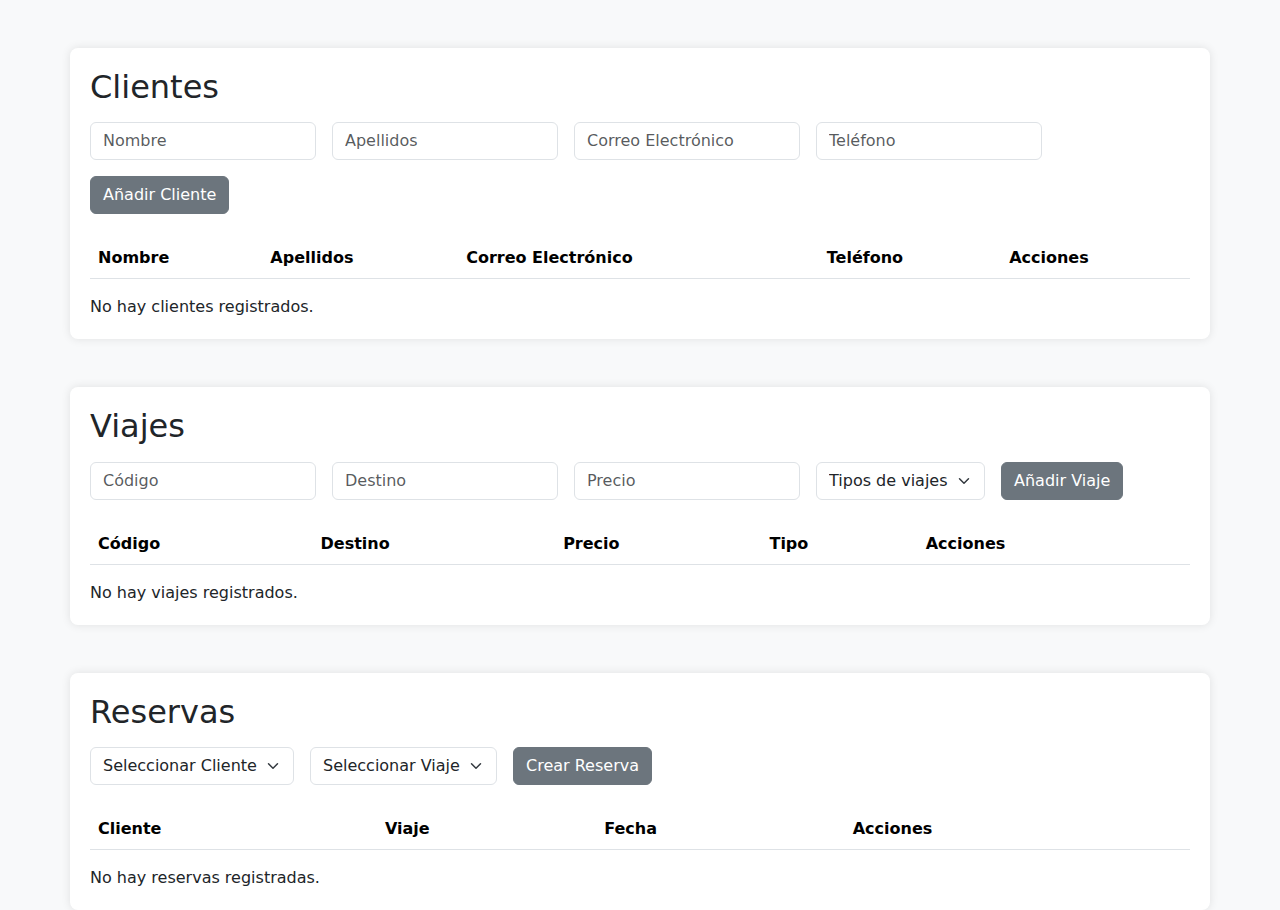
<file: index.html>
<!DOCTYPE html>
<html lang="en">
<head>
    <meta charset="UTF-8">
    <meta name="viewport" content="width=device-width, initial-scale=1.0">
    <title>Client Form</title>
    <link href="https://cdn.jsdelivr.net/npm/bootstrap@5.3.3/dist/css/bootstrap.min.css" rel="stylesheet" integrity="sha384-QWTKZyjpPEjISv5WaRU9OFeRpok6YctnYmDr5pNlyT2bRjXh0JMhjY6hW+ALEwIH" crossorigin="anonymous">
    <link rel="stylesheet" href="css/styles.css">
</head>
<body>

<div class="container mt-5">
    <h2 class="pb-2">Clientes</h2>
    <form class="row g-3 space">
        <div class="col-auto">
            <input id="cliente-nombre" type="text" class="form-control" placeholder="Nombre">
        </div>
        <div class="col-auto">
            <input id="cliente-apellidos" type="text" class="form-control" placeholder="Apellidos">
        </div>
        <div class="col-auto">
            <input id="cliente-email" type="email" class="form-control" placeholder="Correo Electrónico">
        </div>
        <div class="col-auto">
            <input id="cliente-telefono" type="tel" class="form-control" placeholder="Teléfono">
        </div>
        <div class="col-auto">
            <button id="btn-añadir-cliente" type="button" class="btn btn-secondary">Añadir Cliente</button>
        </div>
    </form>

    <table class="table mt-4 table-hover">
        <thead>
            <tr>
                <th>Nombre</th>
                <th>Apellidos</th>
                <th>Correo Electrónico</th>
                <th>Teléfono</th>
                <th>Acciones</th>
            </tr>
        </thead>
        <tbody id="tabla-clientes">
            
        </tbody>
    </table>
    <div id="mensaje-clientes" class="mensaje-vacio" style="display:none;">No hay clientes registrados.</div>
</div>
<div class="container mt-5">
    <h2 class="pb-2">Viajes</h2>
    <form class="row g-3 space">
        <div class="col-auto">
            <input id="viajes-codigo" type="text" class="form-control" placeholder="Código">
        </div>
        <div class="col-auto">
            <input id="viajes-destino" type="text" class="form-control" placeholder="Destino">
        </div>
        <div class="col-auto">
            <input id="viajes-precio" type="number" class="form-control" placeholder="Precio">
        </div>
        <div class="col-auto">
            <select class="form-select" name="viajes-tipo" id="sel-viajes-tipo">
                <option selected value="">Tipos de viajes</option>
                <option value="opt-vuelo">Vuelo</option>
                <option value="opt-hotel">Hotel</option>
                <option value="opt-paquete">Paquete</option>
            </select>
        </div>
        
        <div class="col-auto">
            <button id="btn-añadir-viaje" type="button" class="btn btn-secondary">Añadir Viaje</button>
        </div>
    </form>

    <table class="table mt-4 table-hover">
        <thead>
            <tr>
                <th>Código</th>
                <th>Destino</th>
                <th>Precio</th>
                <th>Tipo</th>
                <th>Acciones</th>
            </tr>
        </thead>
        <tbody id="tabla-viajes">
            
        </tbody>
    </table>
    <div id="mensaje-viajes" class="mensaje-vacio" style="display:none;">No hay viajes registrados.</div>
</div>
<div class="container mt-5">
    <h2 class="pb-2">Reservas</h2>
    <form class="row g-3 space">
        <div class="col-auto">
            <select class="form-select" name="sel-reserva-cliente" id="sel-reserva-cliente">
                <option selected value="">Seleccionar Cliente</option>
            </select>
        </div>
        <div class="col-auto">
            <select class="form-select" name="sel-reserva-viaje" id="sel-reserva-viaje">
                <option selected value="">Seleccionar Viaje</option>
            </select>
        </div>
        
        <div class="col-auto">
            <button id="btn-añadir-reserva" type="button" class="btn btn-secondary">Crear Reserva</button>
        </div>
    </form>

    <table class="table mt-4 table-hover">
        <thead>
            <tr>
                <th>Cliente</th>
                <th>Viaje</th>
                <th>Fecha</th>
                <th>Acciones</th>
            </tr>
        </thead>
        <tbody id="tabla-reservas">
            
        </tbody>
    </table>
    <div id="mensaje-reservas" class="mensaje-vacio" style="display:none;">No hay reservas registradas.</div>
</div>
<script src="js/scripts.js"></script>
<script src="https://cdn.jsdelivr.net/npm/bootstrap@5.3.3/dist/js/bootstrap.bundle.min.js" integrity="sha384-YvpcrYf0tY3lHB60NNkmXc5s9fDVZLESaAA55NDzOxhy9GkcIdslK1eN7N6jIeHz" crossorigin="anonymous"></script>
</body>
</html>
</file>
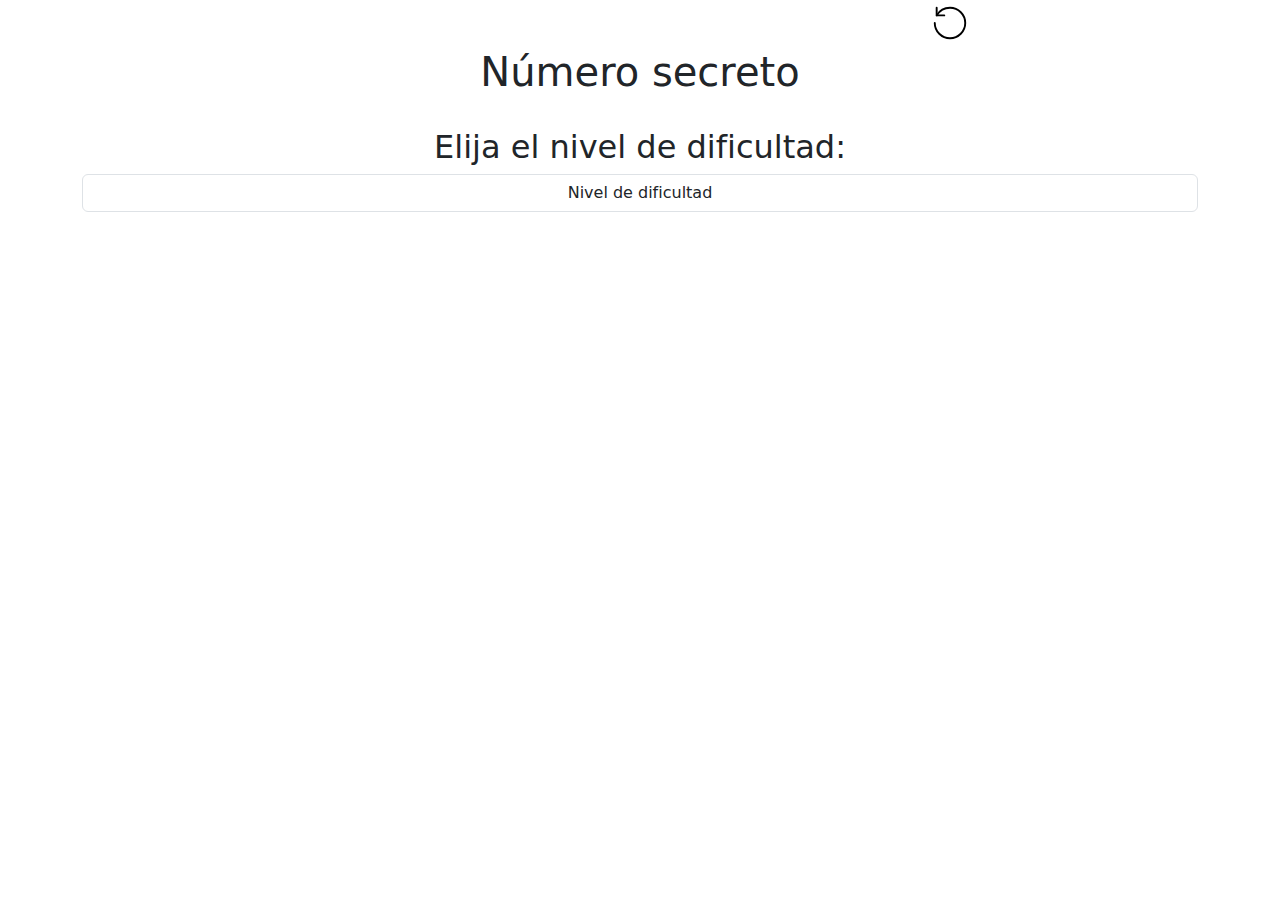
<file: numero_secreto/index.html>
<!DOCTYPE html>
<html lang="es">
<head>
    <meta charset="UTF-8">
    <meta name="viewport" content="width=device-width, initial-scale=1.0">
    <title>Numero secreto</title>
    <link rel="stylesheet" href="styles.css">
    <link rel="preconnect" href="https://fonts.googleapis.com">
    <link rel="preconnect" href="https://fonts.gstatic.com" crossorigin>
    <link href="https://fonts.googleapis.com/css2?family=Nunito:ital,wght@0,200..1000;1,200..1000&display=swap" rel="stylesheet">
    <link href="https://cdn.jsdelivr.net/npm/bootstrap@5.3.3/dist/css/bootstrap.min.css" rel="stylesheet" integrity="sha384-QWTKZyjpPEjISv5WaRU9OFeRpok6YctnYmDr5pNlyT2bRjXh0JMhjY6hW+ALEwIH" crossorigin="anonymous">
    
</head>
<body>
    <img id="reset" src="svg/reset.svg">
    <div class="container mt-5 text-center">
        <h1 class="text-center">Número secreto</h1><br>
        <h2 class="text-center">Elija el nivel de dificultad:</h2>
        <select id=difficulty class="difficulty form-control">
            <option selected class="text-center">Nivel de dificultad</option>
            <option value="easy" class="text-center">Fácil</option>
            <option value="medium" class="text-center">Medio</option>
            <option value="hard" class="text-center">Dificil</option>
        </select>
    </div>

    <div id="game" class="container mt-5 text-center">
        <h2><div class="attempts"></div></h2>
        <div class="mt-3">
            <label class="form-label changing-text">Introduzca su intento aquí</label>
            <input type="number" class="form-control text-center" id="input-number" place required>
            <button id="btn-guess" class="btn btn-primary mt-2">Adivinar</button>
        </div>
        <h2><div class="help-text"></div></h2><br><br>
        <h2><div class="records"></div></h2>
    </div>
    
    <script src="https://cdn.jsdelivr.net/npm/bootstrap@5.3.3/dist/js/bootstrap.bundle.min.js" integrity="sha384-YvpcrYf0tY3lHB60NNkmXc5s9fDVZLESaAA55NDzOxhy9GkcIdslK1eN7N6jIeHz" crossorigin="anonymous"></script>
    <script src="script.js"></script>
</body>
</html>
</file>
<file: css/styles.css>
body{
    background-color: #f8f9fa;
}
.container{
    background-color: white;
    padding: 20px;
    border-radius: 8px;
    box-shadow: 0 0 10px rgba(0, 0, 0, 0.1);
}
</file>
<file: numero_secreto/styles.css>
#content{
    font-family: "Nunito", serif;
    font-optical-sizing: auto;
    font-weight: bold;
    font-style: normal;
    position: relative;
}
img{
    width: 40px;
    text-align: right;
    position: absolute;
    top: 3px;
    right: 310px
}
</file>
